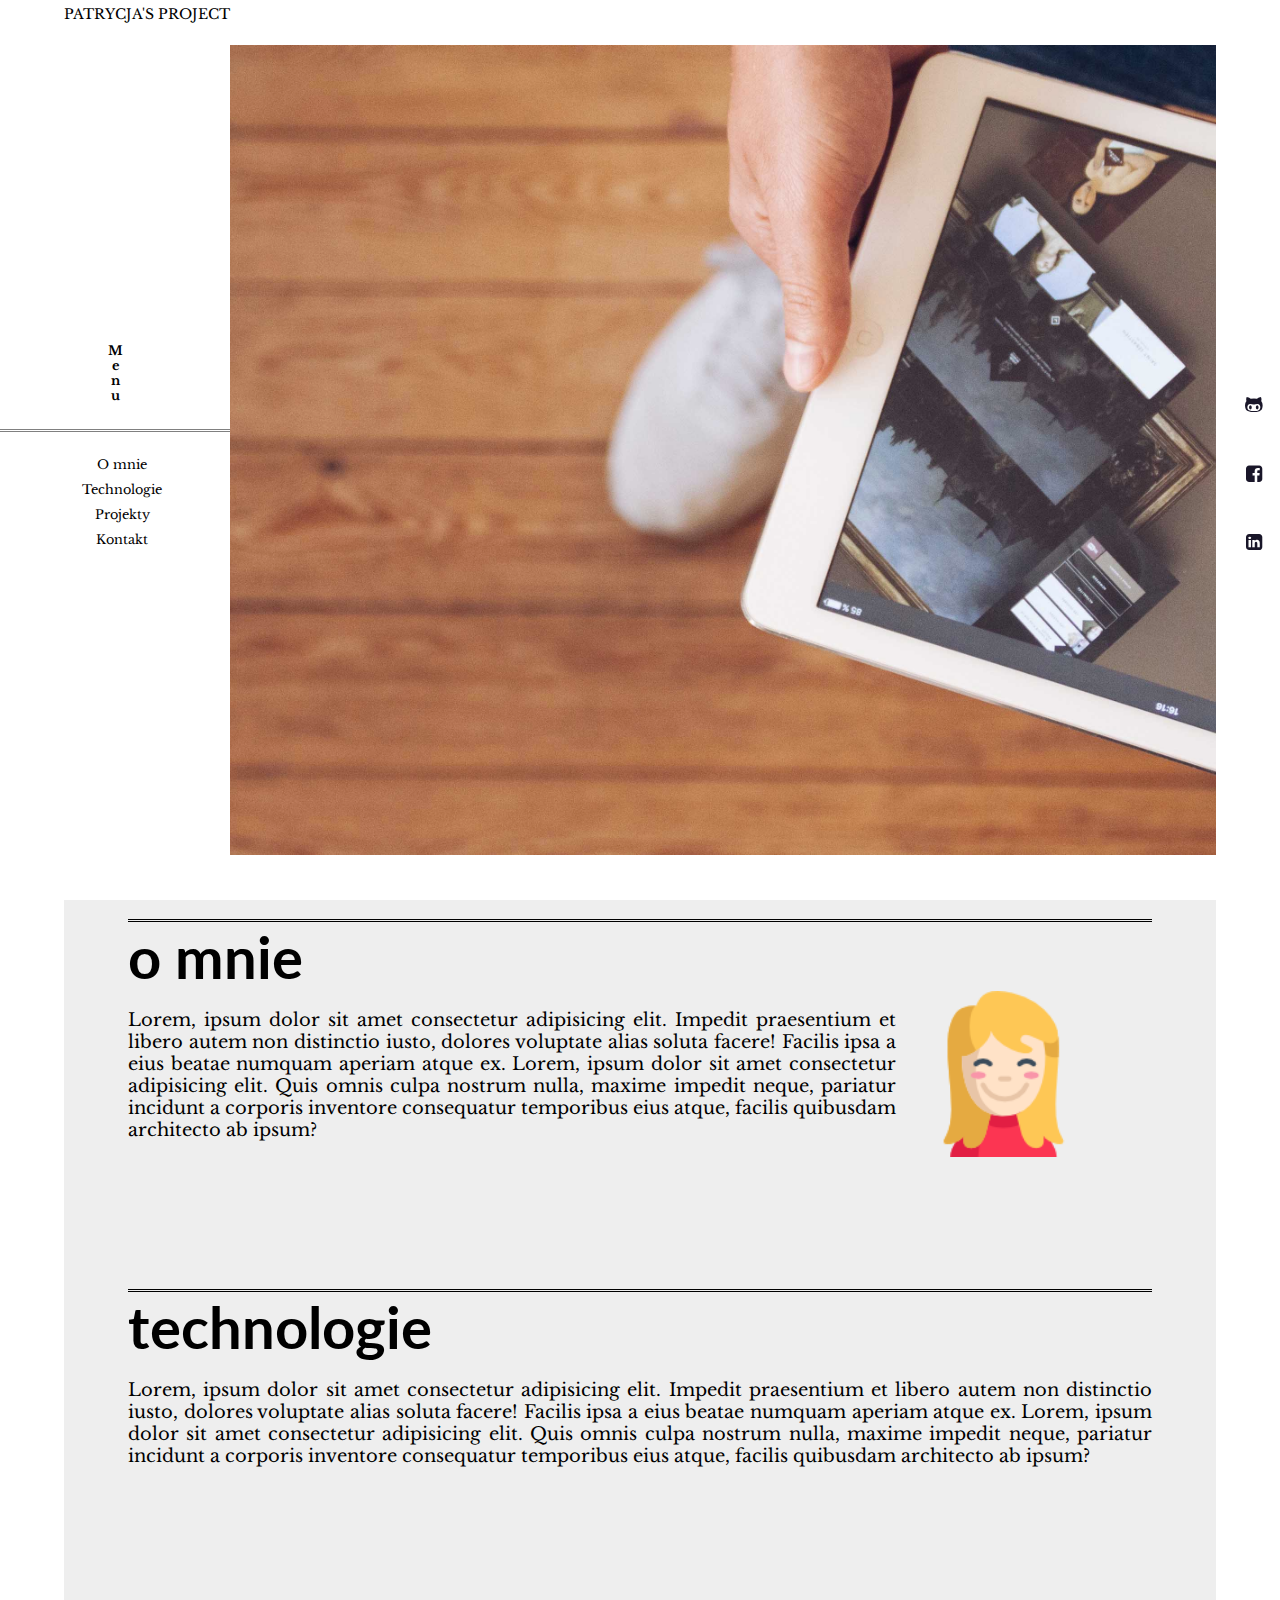
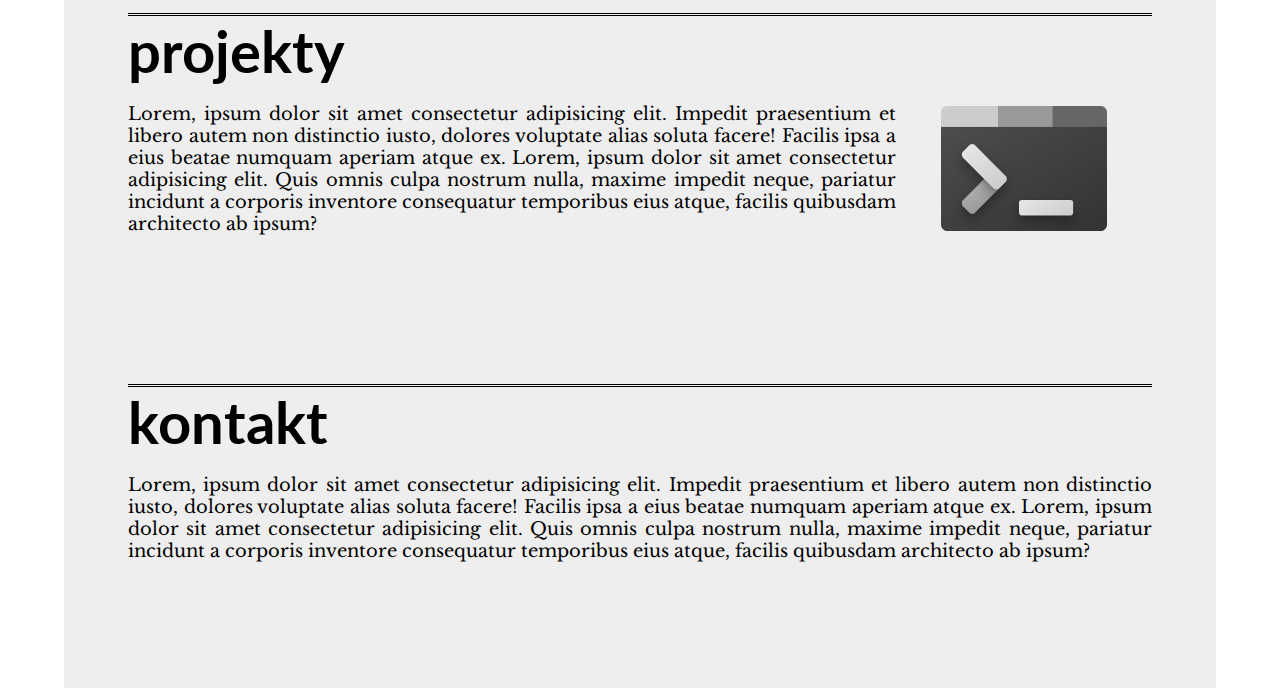
<file: index.html>
<!DOCTYPE html>
<html lang="en">
<head>
    <meta charset="UTF-8">
    <meta name="viewport" content="width=device-width, initial-scale=1.0">
    <link href="https://fonts.googleapis.com/css2?family=Libre+Baskerville&display=swap" rel="stylesheet">
    <link href="https://fonts.googleapis.com/css2?family=Archivo+Black&family=Judson&display=swap" rel="stylesheet">
    <link href="https://fonts.googleapis.com/css2?family=Lato:wght@700&display=swap" rel="stylesheet">
    <meta name="description" content="Ładna fajna stronka służąca za portfolio">
    <meta name="og:title" property="og:title" content="portfolio">
    <meta name="og:description" property="og:description" content="Ładna stronka">
    <meta name="og:image" property="og:image" content="https://patrycjamic.github.io/img/girl.png">
    <link rel="stylesheet" href="style.css">
    <link rel="stylesheet" href="">
    <script
  src="https://code.jquery.com/jquery-3.5.1.min.js"
  integrity="sha256-9/aliU8dGd2tb6OSsuzixeV4y/faTqgFtohetphbbj0="
  crossorigin="anonymous"></script>
    <script src="main.js"></script>
    <link rel="stylesheet" href="fontello/css/fontello.css">
    <title>Hello</title>
</head>
<body>
    <div class="nav-container">
        <div class="nav-right">
            <div class="item item1">
                <a href="#">
                    <i class="icon icon-github"></i>
                </a>
            </div>
            <div class="item item2">
                <a href="#">
                    <i class="icon icon-facebook"></i>
                </a>
            </div>
            <div class="item item3">
                <a href="#">
                    <i class="icon icon-linkedin"></i>
                </a>
            </div>
        </div>
    </div>

    <div class="nav-container2">
        <div class="nav-left">
            <h3 class="menu">
                M<br/>e<br/>n<br/>u
            </h3>
            <ul class="lista">
                <li><a class="link" href="#omnie">O mnie</a></li>
                <li><a class="link" href="#technologie">Technologie</a></li>
                <li><a class="link" href="#projekty">Projekty</a></li>
                <li><a class="link" href="#kontakt">Kontakt</a></li>
            </ul>
        </div>
    </div>



    <div class="wrapper">

        <header>
            <div class="nav-top">
               Patrycja's project
            </div>

            <div class="menu-mobile">
                <i class="demo-icon icon-menu"></i>
                <ul class="lista2">
                    <li><a href="#omnie">O mnie</a></li>
                    <li><a href="#technologie">Technologie</a></li>
                    <li><a href="#projekty">Projekty</a></li>
                    <li><a href="#kontakt">Kontakt</a></li>
                </ul>
            </div>

            <div class="slider">
                <div class="logo">
                    <div class="greeting">
                        <h1>H<span class="newColor">E</span><br/>LLO<span class="dot">.</span></h1>
                    </div>
                </div>
            </div>


        </header>

        <main>
            <div class="zdjecie"></div>
            <div class="section omnie" id="omnie">
                <h2>o mnie</h2>
                <p>Lorem, ipsum dolor sit amet consectetur adipisicing elit. Impedit 
                praesentium et libero autem non distinctio iusto, dolores voluptate alias 
                soluta facere! Facilis ipsa a eius beatae numquam aperiam atque ex.
                Lorem, ipsum dolor sit amet consectetur adipisicing elit. Quis omnis 
                culpa nostrum nulla, maxime impedit neque, pariatur incidunt a corporis 
                inventore consequatur temporibus eius atque, facilis quibusdam architecto 
                ab ipsum?
            </p>

            <div class="img-container">
                <img src="img/girl.png" alt="">
            </div>
            </div>



            <div class="section technologie" id="technologie">
                <h2>technologie</h2>
                <p>Lorem, ipsum dolor sit amet consectetur adipisicing elit. Impedit 
                praesentium et libero autem non distinctio iusto, dolores voluptate alias 
                soluta facere! Facilis ipsa a eius beatae numquam aperiam atque ex.
                Lorem, ipsum dolor sit amet consectetur adipisicing elit. Quis omnis 
                culpa nostrum nulla, maxime impedit neque, pariatur incidunt a corporis 
                inventore consequatur temporibus eius atque, facilis quibusdam architecto 
                ab ipsum?
            </p>
            </div>
            <div class="section projekty" id="projekty">
                <h2>projekty</h2>
                <p>Lorem, ipsum dolor sit amet consectetur adipisicing elit. Impedit 
                praesentium et libero autem non distinctio iusto, dolores voluptate alias 
                soluta facere! Facilis ipsa a eius beatae numquam aperiam atque ex.
                Lorem, ipsum dolor sit amet consectetur adipisicing elit. Quis omnis 
                culpa nostrum nulla, maxime impedit neque, pariatur incidunt a corporis 
                inventore consequatur temporibus eius atque, facilis quibusdam architecto 
                ab ipsum?
                </p>
                <div class="img-terminal">
                    <img src="img/terminal.png" alt="">
                </div>
            </div>

            <div class="section kontakt" id="kontakt">
                <h2>kontakt</h2>
                <p>Lorem, ipsum dolor sit amet consectetur adipisicing elit. Impedit 
                praesentium et libero autem non distinctio iusto, dolores voluptate alias 
                soluta facere! Facilis ipsa a eius beatae numquam aperiam atque ex.
                Lorem, ipsum dolor sit amet consectetur adipisicing elit. Quis omnis 
                culpa nostrum nulla, maxime impedit neque, pariatur incidunt a corporis 
                inventore consequatur temporibus eius atque, facilis quibusdam architecto 
                ab ipsum?
                </p>
            </div> 



        </main>
        <footer>
            <div class="footer-container">
                <div class="item item1">
                    <a href="#">
                        <i class="icon icon-github"></i>
                    </a>
                </div>
                <div class="item item2">
                    <a href="#">
                        <i class="icon icon-facebook"></i>
                    </a>
                </div>
                <div class="item item3">
                    <a href="#">
                        <i class="icon icon-linkedin"></i>
                    </a>
                </div>
            </div>
            
        </footer>
    </div>
</body>
</html>
</file>
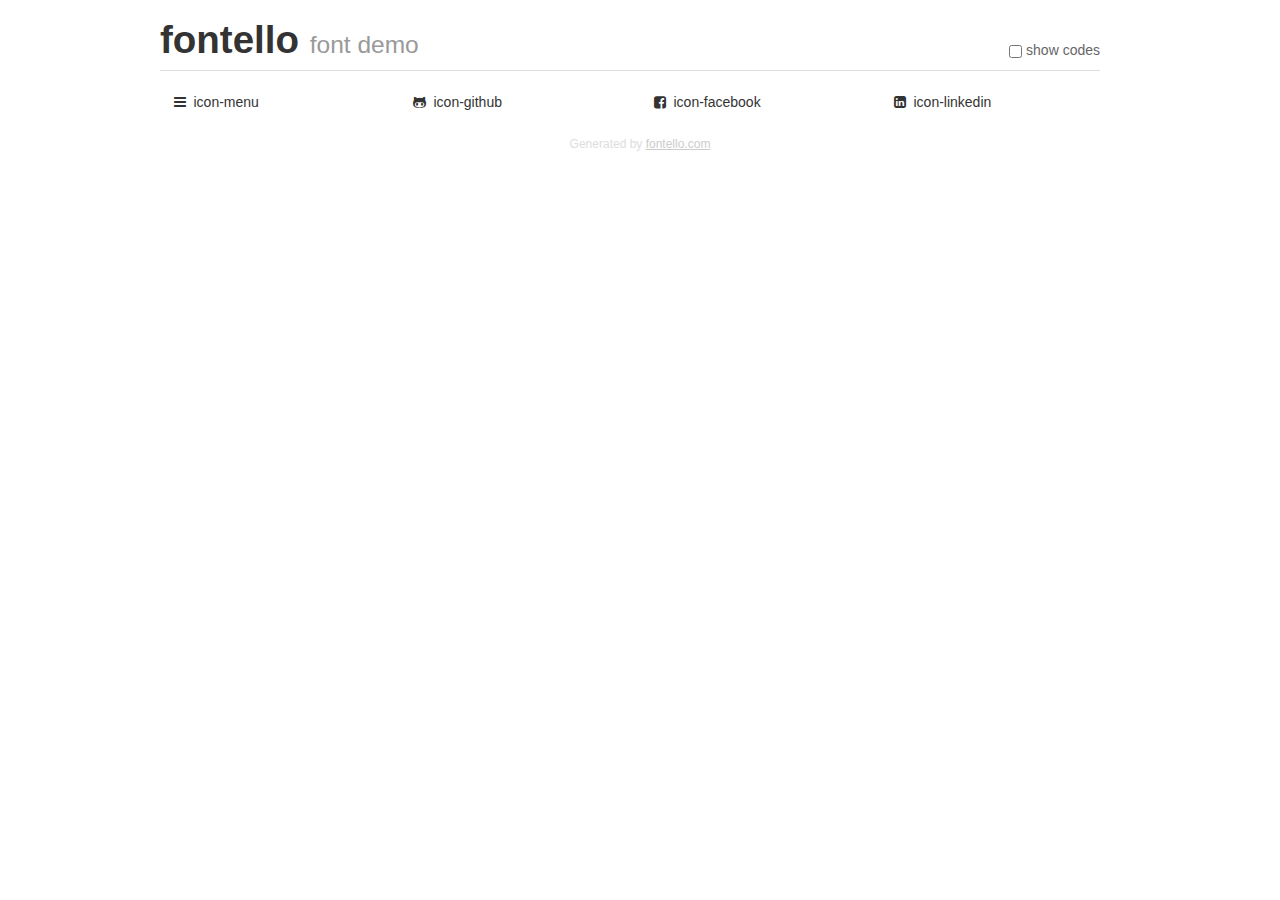
<file: fontello/demo.html>
<!DOCTYPE html>
<html>
  <head><!--[if lt IE 9]><script language="javascript" type="text/javascript" src="//html5shim.googlecode.com/svn/trunk/html5.js"></script><![endif]-->
    <meta charset="UTF-8"><style>/*
 * Bootstrap v2.2.1
 *
 * Copyright 2012 Twitter, Inc
 * Licensed under the Apache License v2.0
 * http://www.apache.org/licenses/LICENSE-2.0
 *
 * Designed and built with all the love in the world @twitter by @mdo and @fat.
 */
.clearfix {
  *zoom: 1;
}
.clearfix:before,
.clearfix:after {
  display: table;
  content: "";
  line-height: 0;
}
.clearfix:after {
  clear: both;
}
html {
  font-size: 100%;
  -webkit-text-size-adjust: 100%;
  -ms-text-size-adjust: 100%;
}
a:focus {
  outline: thin dotted #333;
  outline: 5px auto -webkit-focus-ring-color;
  outline-offset: -2px;
}
a:hover,
a:active {
  outline: 0;
}
button,
input,
select,
textarea {
  margin: 0;
  font-size: 100%;
  vertical-align: middle;
}
button,
input {
  *overflow: visible;
  line-height: normal;
}
button::-moz-focus-inner,
input::-moz-focus-inner {
  padding: 0;
  border: 0;
}
body {
  margin: 0;
  font-family: "Helvetica Neue", Helvetica, Arial, sans-serif;
  font-size: 14px;
  line-height: 20px;
  color: #333;
  background-color: #fff;
}
a {
  color: #08c;
  text-decoration: none;
}
a:hover {
  color: #005580;
  text-decoration: underline;
}
.row {
  margin-left: -20px;
  *zoom: 1;
}
.row:before,
.row:after {
  display: table;
  content: "";
  line-height: 0;
}
.row:after {
  clear: both;
}
[class*="span"] {
  float: left;
  min-height: 1px;
  margin-left: 20px;
}
.container,
.navbar-static-top .container,
.navbar-fixed-top .container,
.navbar-fixed-bottom .container {
  width: 940px;
}
.span12 {
  width: 940px;
}
.span11 {
  width: 860px;
}
.span10 {
  width: 780px;
}
.span9 {
  width: 700px;
}
.span8 {
  width: 620px;
}
.span7 {
  width: 540px;
}
.span6 {
  width: 460px;
}
.span5 {
  width: 380px;
}
.span4 {
  width: 300px;
}
.span3 {
  width: 220px;
}
.span2 {
  width: 140px;
}
.span1 {
  width: 60px;
}
[class*="span"].pull-right,
.row-fluid [class*="span"].pull-right {
  float: right;
}
.container {
  margin-right: auto;
  margin-left: auto;
  *zoom: 1;
}
.container:before,
.container:after {
  display: table;
  content: "";
  line-height: 0;
}
.container:after {
  clear: both;
}
p {
  margin: 0 0 10px;
}
.lead {
  margin-bottom: 20px;
  font-size: 21px;
  font-weight: 200;
  line-height: 30px;
}
small {
  font-size: 85%;
}
h1 {
  margin: 10px 0;
  font-family: inherit;
  font-weight: bold;
  line-height: 20px;
  color: inherit;
  text-rendering: optimizelegibility;
}
h1 small {
  font-weight: normal;
  line-height: 1;
  color: #999;
}
h1 {
  line-height: 40px;
}
h1 {
  font-size: 38.5px;
}
h1 small {
  font-size: 24.5px;
}
body {
  margin-top: 90px;
}
.header {
  position: fixed;
  top: 0;
  left: 50%;
  margin-left: -480px;
  background-color: #fff;
  border-bottom: 1px solid #ddd;
  padding-top: 10px;
  z-index: 10;
}
.footer {
  color: #ddd;
  font-size: 12px;
  text-align: center;
  margin-top: 20px;
}
.footer a {
  color: #ccc;
  text-decoration: underline;
}
.the-icons {
  font-size: 14px;
  line-height: 24px;
}
.switch {
  position: absolute;
  right: 0;
  bottom: 10px;
  color: #666;
}
.switch input {
  margin-right: 0.3em;
}
.codesOn .i-name {
  display: none;
}
.codesOn .i-code {
  display: inline;
}
.i-code {
  display: none;
}
@font-face {
      font-family: 'fontello';
      src: url('./font/fontello.eot?52324633');
      src: url('./font/fontello.eot?52324633#iefix') format('embedded-opentype'),
           url('./font/fontello.woff?52324633') format('woff'),
           url('./font/fontello.ttf?52324633') format('truetype'),
           url('./font/fontello.svg?52324633#fontello') format('svg');
      font-weight: normal;
      font-style: normal;
    }
     
     
    .demo-icon
    {
      font-family: "fontello";
      font-style: normal;
      font-weight: normal;
      speak: never;
     
      display: inline-block;
      text-decoration: inherit;
      width: 1em;
      margin-right: .2em;
      text-align: center;
      /* opacity: .8; */
     
      /* For safety - reset parent styles, that can break glyph codes*/
      font-variant: normal;
      text-transform: none;
     
      /* fix buttons height, for twitter bootstrap */
      line-height: 1em;
     
      /* Animation center compensation - margins should be symmetric */
      /* remove if not needed */
      margin-left: .2em;
     
      /* You can be more comfortable with increased icons size */
      /* font-size: 120%; */
     
      /* Font smoothing. That was taken from TWBS */
      -webkit-font-smoothing: antialiased;
      -moz-osx-font-smoothing: grayscale;
     
      /* Uncomment for 3D effect */
      /* text-shadow: 1px 1px 1px rgba(127, 127, 127, 0.3); */
    }
     </style>
    <link rel="stylesheet" href="css/animation.css"><!--[if IE 7]><link rel="stylesheet" href="css/" + font.fontname + "-ie7.css"><![endif]-->
    <script>
      function toggleCodes(on) {
        var obj = document.getElementById('icons');
      
        if (on) {
          obj.className += ' codesOn';
        } else {
          obj.className = obj.className.replace(' codesOn', '');
        }
      }
      
    </script>
  </head>
  <body>
    <div class="container header">
      <h1>fontello <small>font demo</small></h1>
      <label class="switch">
        <input type="checkbox" onclick="toggleCodes(this.checked)">show codes
      </label>
    </div>
    <div class="container" id="icons">
      <div class="row">
        <div class="the-icons span3" title="Code: 0xf0c9"><i class="demo-icon icon-menu">&#xf0c9;</i> <span class="i-name">icon-menu</span><span class="i-code">0xf0c9</span></div>
        <div class="the-icons span3" title="Code: 0xf113"><i class="demo-icon icon-github">&#xf113;</i> <span class="i-name">icon-github</span><span class="i-code">0xf113</span></div>
        <div class="the-icons span3" title="Code: 0xf308"><i class="demo-icon icon-facebook">&#xf308;</i> <span class="i-name">icon-facebook</span><span class="i-code">0xf308</span></div>
        <div class="the-icons span3" title="Code: 0xf30c"><i class="demo-icon icon-linkedin">&#xf30c;</i> <span class="i-name">icon-linkedin</span><span class="i-code">0xf30c</span></div>
      </div>
    </div>
    <div class="container footer">Generated by <a href="http://fontello.com">fontello.com</a></div>
  </body>
</html>
</file>
<file: style.css>
* {
  -webkit-box-sizing: border-box;
          box-sizing: border-box;
}

body {
  font-family: 'Libre Baskerville', serif;
  margin: 0;
}

body .nav-container2 {
  float: left;
  width: 4vw;
  height: 100vh;
  padding: 0;
  position: fixed;
  text-align: center;
}

body .nav-container2 .nav-left {
  display: -webkit-box;
  display: -ms-flexbox;
  display: flex;
  -webkit-box-pack: center;
      -ms-flex-pack: center;
          justify-content: center;
  -webkit-box-orient: vertical;
  -webkit-box-direction: normal;
      -ms-flex-direction: column;
          flex-direction: column;
  height: 100%;
  text-align: center;
  cursor: pointer;
}

body .nav-container2 .nav-left .menu {
  font-size: 1vw;
  padding-bottom: 2vw;
  border: none;
}

body .nav-container2 .nav-left .lista {
  display: none;
  list-style-type: none;
  font-size: 1vw;
}

body .nav-container2 .nav-left .lista li {
  padding-bottom: 10px;
}

body .nav-container2 .nav-left .lista li a {
  text-decoration: none;
  color: black;
}

body .nav-container2 .nav-left .lista li a:hover {
  color: #383645;
}

body .nav-container {
  float: right;
  width: 4vw;
  margin-top: 5vh;
  height: 90vh;
  padding: 0;
  position: -webkit-sticky;
  position: sticky;
  top: 5vh;
}

body .nav-container .nav-right {
  display: -webkit-box;
  display: -ms-flexbox;
  display: flex;
  -webkit-box-pack: center;
      -ms-flex-pack: center;
          justify-content: center;
  -webkit-box-orient: vertical;
  -webkit-box-direction: normal;
      -ms-flex-direction: column;
          flex-direction: column;
  height: 100%;
  text-align: center;
}

body .nav-container .nav-right .item {
  padding-top: 5vh;
}

body .nav-container .nav-right .item a {
  color: #191629;
  font-size: 1.5vw;
}

body .nav-container .nav-right .item a .icon {
  display: block;
}

body .wrapper {
  background-color: #eeeeee;
  padding: 10px;
  width: 90vw;
  margin: 0 auto;
  padding: 0;
}

body .wrapper .nav-top {
  position: -webkit-sticky;
  position: sticky;
  top: 0;
  width: 100%;
  height: 5vh;
  z-index: 1;
  background-color: white;
  text-transform: uppercase;
  font-size: 14px;
  padding-top: 5px;
}

body .wrapper .menu-mobile {
  display: none;
}

body .wrapper .logo {
  background-image: -webkit-gradient(linear, left top, left bottom, from(#f27255), to(#FF2957));
  background-image: linear-gradient(#f27255, #FF2957);
  width: 50%;
  height: 90vh;
}

body .wrapper .logo .greeting {
  position: relative;
}

body .wrapper .logo .greeting h1 {
  position: absolute;
  left: 69%;
  font-size: 13vw;
  color: #191629;
  font-family: -apple-system, BlinkMacSystemFont, 'Segoe UI', Roboto, Oxygen, Ubuntu, Cantarell, 'Open Sans', 'Helvetica Neue', sans-serif;
  font-weight: 900;
  line-height: 12vw;
}

body .wrapper .logo .greeting h1 .dot {
  color: #FF2957;
  font-size: 10vw;
}

body .wrapper .logo .greeting h1 .newColor {
  color: #383645;
}

body .wrapper .zdjecie {
  background-image: url("img/desktop.jpg");
  background-size: cover;
  height: 90vh;
}

body .wrapper footer {
  position: -webkit-sticky;
  position: sticky;
  left: 0;
  bottom: 0;
  height: 5vh;
  background-color: white;
  text-align: center;
}

body .wrapper .section {
  padding: 5vw;
  display: -webkit-box;
  display: -ms-flexbox;
  display: flex;
  -ms-flex-wrap: wrap;
      flex-wrap: wrap;
  -webkit-box-pack: justify;
      -ms-flex-pack: justify;
          justify-content: space-between;
}

body .wrapper .section h2 {
  border-top: double;
  font-family: 'Lato', sans-serif;
  text-align: left;
  font-size: 4.5vw;
  margin: 0;
  width: 100%;
}

body .wrapper .section p {
  text-align: justify;
  font-size: 1.4vw;
  -webkit-box-flex: 3;
      -ms-flex: 3;
          flex: 3;
}

body .wrapper .omnie .img-container {
  -webkit-box-flex: 1;
      -ms-flex: 1;
          flex: 1;
  width: 15vw;
  float: right;
  text-align: center;
}

body .wrapper .omnie .img-container img {
  width: 65%;
}

body .wrapper .projekty .img-terminal {
  -webkit-box-flex: 1;
      -ms-flex: 1;
          flex: 1;
  width: 15vw;
  float: left;
  text-align: center;
}

body .wrapper .projekty .img-terminal img {
  width: 65%;
}

body .wrapper footer .footer-container {
  display: none;
}

@media only screen and (max-width: 700px) {
  .logo {
    background-image: -webkit-gradient(linear, left top, left bottom, from(#f27255), to(#FF2957));
    background-image: linear-gradient(#f27255, #FF2957);
    width: 50vw;
    height: 35vh !important;
  }
  .zdjecie {
    height: 0 !important;
  }
  .nav-container2 {
    display: none;
  }
  .nav-container {
    display: none;
  }
  footer .footer-container {
    display: -webkit-box !important;
    display: -ms-flexbox !important;
    display: flex !important;
    -webkit-box-pack: space-evenly;
        -ms-flex-pack: space-evenly;
            justify-content: space-evenly;
    padding-top: 2vh;
  }
  footer .footer-container a {
    color: black;
  }
  .menu-mobile {
    display: -webkit-box !important;
    display: -ms-flexbox !important;
    display: flex !important;
    background-color: white;
    font-size: 4vw;
    position: -webkit-sticky;
    position: sticky;
    top: 5vh;
    z-index: 1;
  }
  .menu-mobile .lista2 {
    display: none;
  }
  .menu-mobile .lista2 li {
    list-style-type: none;
  }
  .menu-mobile .lista2 li a {
    color: black;
    text-decoration: none;
    font-size: 1.6vh;
  }
}
/*# sourceMappingURL=style.css.map */
</file>
<file: fontello/css/fontello.css>
@font-face {
  font-family: 'fontello';
  src: url('../font/fontello.eot?63474345');
  src: url('../font/fontello.eot?63474345#iefix') format('embedded-opentype'),
       url('../font/fontello.woff2?63474345') format('woff2'),
       url('../font/fontello.woff?63474345') format('woff'),
       url('../font/fontello.ttf?63474345') format('truetype'),
       url('../font/fontello.svg?63474345#fontello') format('svg');
  font-weight: normal;
  font-style: normal;
}
/* Chrome hack: SVG is rendered more smooth in Windozze. 100% magic, uncomment if you need it. */
/* Note, that will break hinting! In other OS-es font will be not as sharp as it could be */
/*
@media screen and (-webkit-min-device-pixel-ratio:0) {
  @font-face {
    font-family: 'fontello';
    src: url('../font/fontello.svg?63474345#fontello') format('svg');
  }
}
*/
 
 [class^="icon-"]:before, [class*=" icon-"]:before {
  font-family: "fontello";
  font-style: normal;
  font-weight: normal;
  speak: never;
 
  display: inline-block;
  text-decoration: inherit;
  width: 1em;
  margin-right: .2em;
  text-align: center;
  /* opacity: .8; */
 
  /* For safety - reset parent styles, that can break glyph codes*/
  font-variant: normal;
  text-transform: none;
 
  /* fix buttons height, for twitter bootstrap */
  line-height: 1em;
 
  /* Animation center compensation - margins should be symmetric */
  /* remove if not needed */
  margin-left: .2em;
 
  /* you can be more comfortable with increased icons size */
  /* font-size: 120%; */
 
  /* Font smoothing. That was taken from TWBS */
  -webkit-font-smoothing: antialiased;
  -moz-osx-font-smoothing: grayscale;
 
  /* Uncomment for 3D effect */
  /* text-shadow: 1px 1px 1px rgba(127, 127, 127, 0.3); */
}
 
.icon-menu:before { content: '\f0c9'; } /* '' */
.icon-github:before { content: '\f113'; } /* '' */
.icon-facebook:before { content: '\f308'; } /* '' */
.icon-linkedin:before { content: '\f30c'; } /* '' */
</file>
<file: fontello/css/animation.css>
/*
   Animation example, for spinners
*/
.animate-spin {
  -moz-animation: spin 2s infinite linear;
  -o-animation: spin 2s infinite linear;
  -webkit-animation: spin 2s infinite linear;
  animation: spin 2s infinite linear;
  display: inline-block;
}
@-moz-keyframes spin {
  0% {
    -moz-transform: rotate(0deg);
    -o-transform: rotate(0deg);
    -webkit-transform: rotate(0deg);
    transform: rotate(0deg);
  }

  100% {
    -moz-transform: rotate(359deg);
    -o-transform: rotate(359deg);
    -webkit-transform: rotate(359deg);
    transform: rotate(359deg);
  }
}
@-webkit-keyframes spin {
  0% {
    -moz-transform: rotate(0deg);
    -o-transform: rotate(0deg);
    -webkit-transform: rotate(0deg);
    transform: rotate(0deg);
  }

  100% {
    -moz-transform: rotate(359deg);
    -o-transform: rotate(359deg);
    -webkit-transform: rotate(359deg);
    transform: rotate(359deg);
  }
}
@-o-keyframes spin {
  0% {
    -moz-transform: rotate(0deg);
    -o-transform: rotate(0deg);
    -webkit-transform: rotate(0deg);
    transform: rotate(0deg);
  }

  100% {
    -moz-transform: rotate(359deg);
    -o-transform: rotate(359deg);
    -webkit-transform: rotate(359deg);
    transform: rotate(359deg);
  }
}
@-ms-keyframes spin {
  0% {
    -moz-transform: rotate(0deg);
    -o-transform: rotate(0deg);
    -webkit-transform: rotate(0deg);
    transform: rotate(0deg);
  }

  100% {
    -moz-transform: rotate(359deg);
    -o-transform: rotate(359deg);
    -webkit-transform: rotate(359deg);
    transform: rotate(359deg);
  }
}
@keyframes spin {
  0% {
    -moz-transform: rotate(0deg);
    -o-transform: rotate(0deg);
    -webkit-transform: rotate(0deg);
    transform: rotate(0deg);
  }

  100% {
    -moz-transform: rotate(359deg);
    -o-transform: rotate(359deg);
    -webkit-transform: rotate(359deg);
    transform: rotate(359deg);
  }
}
</file>
